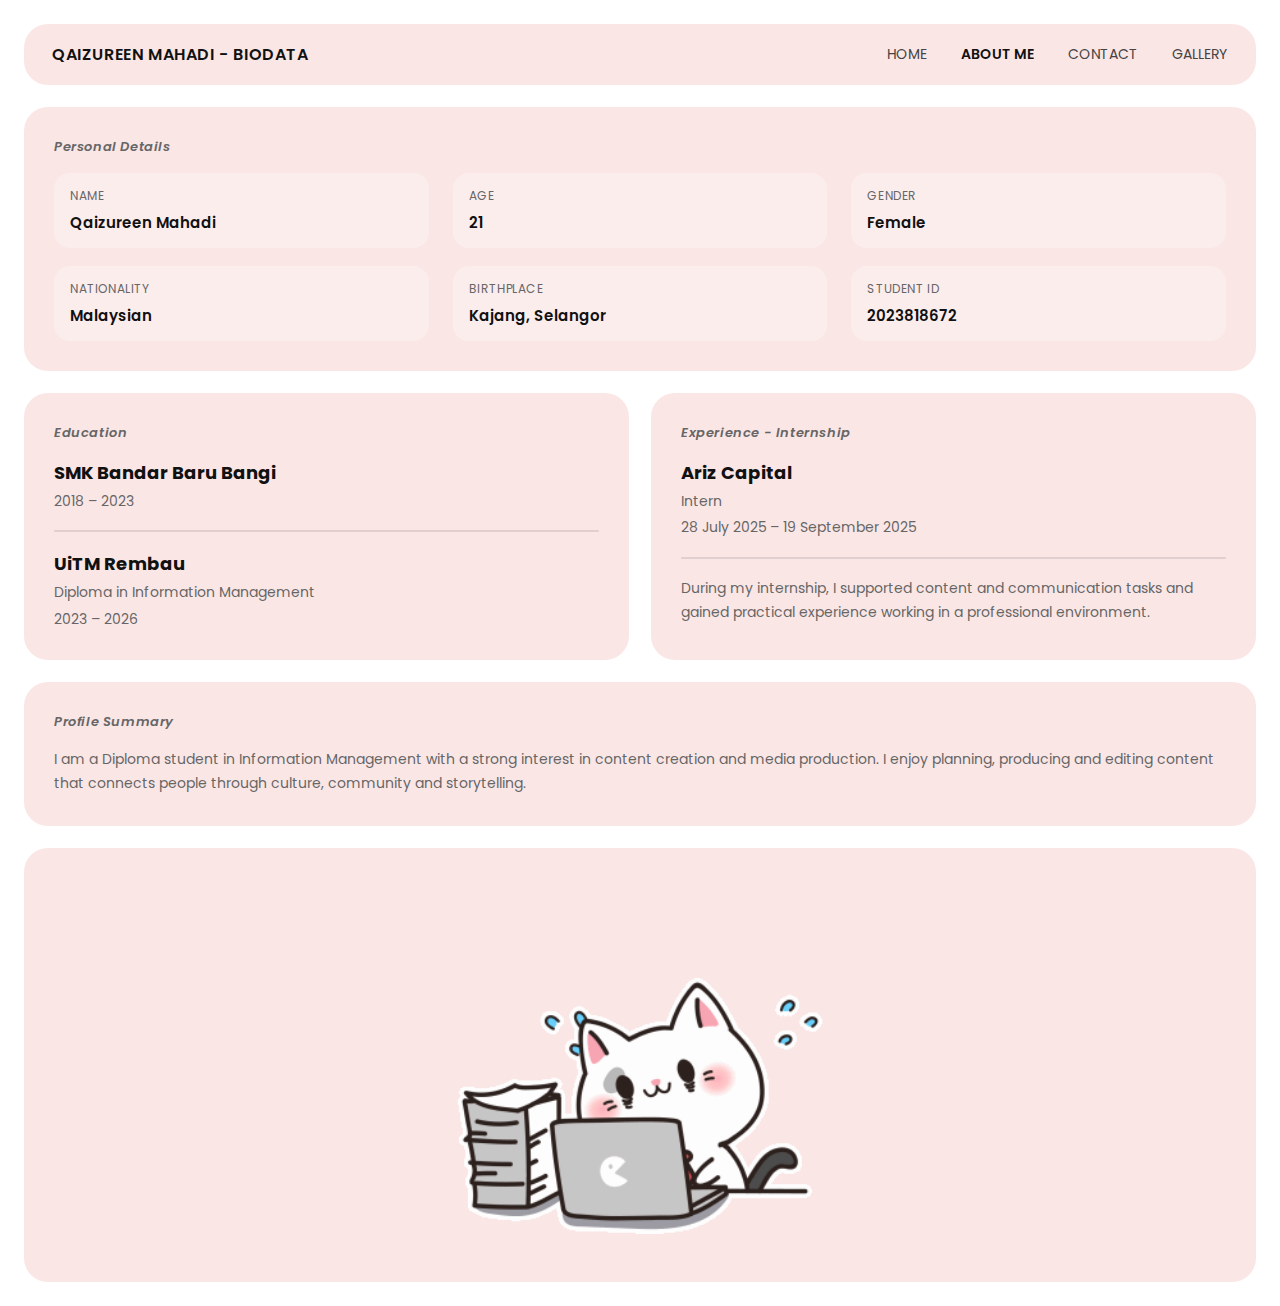
<file: about.html>
<!DOCTYPE html>
<html lang="en">
<head>
  <meta charset="UTF-8" />
  <meta name="viewport" content="width=device-width, initial-scale=1.0" />
  <title>Qaizureen Mahadi - About</title>

  <link rel="stylesheet" href="style.css" />
  <link href="https://fonts.googleapis.com/css2?family=Poppins:wght@400;600;700&display=swap" rel="stylesheet">
</head>

<body>
  <div class="page">

    <!-- Top pill navbar -->
    <header class="topbar">
      <div class="logo">QAIZUREEN MAHADI - BIODATA</div>

      <nav class="nav">
        <a href="index.html">HOME</a>
        <a class="active" href="about.html">ABOUT ME</a>
        <a href="https://linktr.ee/qaizureenmahadi">CONTACT</a>
        <a href="gallery.html">GALLERY</a>

      </nav>
    </header>

    <!-- About Layout -->
    <main class="about-grid">

<!-- Personal Details (full width) -->
<section class="card personal-card">
  <p class="about-eyebrow">Personal Details</p>

  <div class="personal-grid">
    <div class="personal-item">
      <p class="personal-label">Name</p>
      <p class="personal-value">Qaizureen Mahadi</p>
    </div>

    <div class="personal-item">
      <p class="personal-label">Age</p>
      <p class="personal-value">21</p>
    </div>

    <div class="personal-item">
      <p class="personal-label">Gender</p>
      <p class="personal-value">Female</p>
    </div>

    <div class="personal-item">
      <p class="personal-label">Nationality</p>
      <p class="personal-value">Malaysian</p>
    </div>

    <div class="personal-item">
      <p class="personal-label">Birthplace</p>
      <p class="personal-value">Kajang, Selangor</p>
    </div>

    <div class="personal-item">
      <p class="personal-label">Student ID</p>
      <p class="personal-value">2023818672</p>
    </div>
  </div>
</section>


      <!-- Education (top-left) -->
      <section class="card about-card">
        <p class="about-eyebrow">Education</p>

        <div class="about-item">
          <p class="about-title">SMK Bandar Baru Bangi</p>
          <p class="about-meta">2018 – 2023</p>
        </div>

        <div class="about-divider"></div>

        <div class="about-item">
          <p class="about-title">UiTM Rembau</p>
          <p class="about-meta">Diploma in Information Management</p>
          <p class="about-meta">2023 – 2026</p>
        </div>
      </section>

      <!-- Internship (top-right) -->
      <section class="card about-card">
        <p class="about-eyebrow">Experience - Internship</p>

        <div class="about-item">
          <p class="about-title">Ariz Capital</p>
          <p class="about-meta">Intern</p>
          <p class="about-meta">28 July 2025 – 19 September 2025</p>
        </div>

        <div class="about-divider"></div>

        <p class="about-text">
          During my internship, I supported content and communication tasks and gained practical experience working in a professional environment.
        </p>
      </section>

      <!-- Summary (bottom full-width) -->
      <section class="card about-wide">
        <p class="about-eyebrow">Profile Summary</p>

        <p class="about-text">
          I am a Diploma student in Information Management with a strong interest in content creation and media production.
          I enjoy planning, producing and editing content that connects people through culture, community and storytelling.
        </p>
      </section>

      <!-- GIF showcase -->
<section class="card about-gif">
  <img src="images/busy-cat.gif" alt="Creative GIF showcase">
</section>

    </main>

  </div>
</body>
</html>
</file>
<file: style.css>
:root{
  --bg: #ffffff;

  /* Card colours */
  --pink-100: #fbe6e6;
  --pink-200: #f6b7b0;

  /* Text */
  --text: #111111;
  --muted: #666666;

  /* Layout */
  --radius: 24px;
  --gap: 22px;

  --font: "Poppins", system-ui, -apple-system, Segoe UI, Roboto, Arial, sans-serif;
}

*{ box-sizing: border-box; margin: 0; padding: 0; }

body{
  background: var(--bg);
  font-family: var(--font);
  color: var(--text);
}

a{ color: inherit; text-decoration: none; }

/* Full-window wrapper with a small white margin */
.page{
  width: 100%;
  max-width: none;
  margin: 0;
  padding: 24px;
}

/* Top pill navbar */
.topbar{
  display: flex;
  align-items: center;
  justify-content: space-between;
  background: var(--pink-100);
  border-radius: var(--radius);
  padding: 18px 28px;
  margin-bottom: var(--gap);
  width: 100%;
}

.logo{
  font-weight: 600;
  letter-spacing: 0.6px;
}

.nav{
  display: flex;
  gap: 34px;
}

.nav a{
  font-size: 14px;
  color: #444;
}

/* Main grid */
.grid{
  display: grid;
  gap: var(--gap);
  width: 100%;
  grid-template-columns: 1.35fr 1fr 1.35fr;
  grid-template-rows: 1fr 0.75fr;
  min-height: calc(100vh - 120px);
}

/* Cards */
.card{
  background: var(--pink-100);
  border-radius: var(--radius);
  padding: 30px;
}

/* Title card */
.title-card{
  grid-column: 1;
  grid-row: 1;
  padding: 36px;
  display: flex;
  flex-direction: column;
  justify-content: space-between;
}

.title-card h1{
  font-size: clamp(44px, 4.2vw, 72px);
  line-height: 1.05;
  letter-spacing: -0.6px;
}

.title-card .italic{
  font-style: italic;
  font-weight: 400;
}

.title-card .bold{
  font-weight: 700;
}

.icon-flower{
  width: 56px;
  height: 56px;
  border-radius: 50%;
  border: 2px solid rgba(0,0,0,0.08);
  margin-left: auto;
  opacity: 0.6;
}

.hero-eyebrow{
  font-size: 44px;
  font-style: italic;
  font-weight: 600;
  color: var(--muted);
  letter-spacing: 0.3px;
  margin-bottom: 14px;
}


/* Image card */
.image-card{
  grid-column: 2;
  grid-row: 1;
  padding: 0;
  overflow: hidden;
}

.image-card img{
  width: 100%;
  height: 100%;
  object-fit: cover;
  display: block;
}

/* Projects card */
.projects-card{
  grid-column: 3;
  grid-row: 1 / 3;
  padding: 22px;
  display: flex;
  flex-direction: column;
  gap: 14px;
}

.projects-top{
  display: flex;
  flex-direction: column;
  gap: 12px;
}

.project-row{
  display: flex;
  align-items: center;
  justify-content: space-between;
  padding: 10px 6px;
  font-weight: 600;
  font-size: 22px;
}

.project-row.featured{
  font-size: 24px;
}

.arrow{
  font-size: 22px;
}

/* ---------- VIDEO PREVIEW ---------- */

.project-preview{
  background: rgba(255,255,255,0.35);
  border-radius: 18px;
  overflow: hidden;
  position: relative;
}

/* Video behaves like image */
.project-preview video{
  width: 100%;
  height: 573px;
  object-fit: cover;
  display: block;
}

/* Sound toggle button */
.sound-toggle{
  position: absolute;
  bottom: 10px;
  right: 10px;
  background: rgba(0,0,0,0.65);
  color: #fff;
  border: none;
  border-radius: 999px;
  padding: 6px 10px;
  font-size: 14px;
  cursor: pointer;
}

.sound-toggle:hover{
  background: rgba(0,0,0,0.85);
}

/* ---------------------------------- */

.divider{
  height: 2px;
  background: rgba(0,0,0,0.10);
  border-radius: 999px;
}

/* Push bottom pill down */
.projects-bottom{
  margin-top: auto;
}

/* Social pill */
.social-pill{
  background: rgba(255,255,255,0.35);
  border-radius: 18px;
  padding: 16px 18px;
  display: flex;
  justify-content: space-around;
  font-size: 12px;
  letter-spacing: 0.8px;
}

/* Bio card */
.bio-card{
  grid-column: 1;
  grid-row: 2;
  display: flex;
  flex-direction: column;
  justify-content: space-between;
  gap: 18px;
}

.icon-spark{
  width: 26px;
  height: 26px;
  border-radius: 8px;
  background: rgba(0,0,0,0.08);
  opacity: 0.6;
}

.bio-card p{
  color: var(--muted);
  line-height: 1.7;
  font-size: 23px;
  max-width: 620px;
}

.bio-title{
  font-size: 44px;
  font-style: italic;
  font-weight: 600;
  color: var(--muted);
  margin-bottom: 10px;
  letter-spacing: 0.3px;
}

/* Contact card */
.contact-card{
  grid-column: 2;
  grid-row: 2;
  background: var(--pink-200);
  display: flex;
  flex-direction: column;
  justify-content: space-between;
}

.contact-top{
  display: flex;
  justify-content: space-between;
  align-items: flex-start;
  color: #333;
  font-size: 20px;
  opacity: 0.85;
}

.contact-link{
  font-size: clamp(34px, 3.2vw, 52px);
  font-weight: 700;
  letter-spacing: -0.5px;
  line-height: 1.05;

  display: inline-block;
  transition: opacity 0.25s ease,
              transform 0.25s ease,
              text-shadow 0.25s ease;
}

.contact-qr{
  background: rgba(255,255,255,0.35);
  border-radius: 16px;
  padding: 14px;

  width: fit-content;
  margin: 0 auto 16px auto;  

  display: flex;
  justify-content: center;
  align-items: center;
}


.contact-qr img{
  width: 200px;        /* adjust size here */
  height: auto;
  display: block;
  border-radius: 10px;
}

/* Hover effect ONLY on the text */
.contact-link:hover{
  opacity: 0.65;             
  transform: translateY(-2px);
  text-shadow: 0 6px 20px rgba(0,0,0,0.12);
}

/* Clickable social column (YouTube) */
.social-column{
  display: flex;
  align-items: center;
  justify-content: center;

  background: rgba(255,255,255,0.35);
  border-radius: 18px;
  padding: 18px;

  font-size: 12px;
  letter-spacing: 0.8px;
  color: #111;

  cursor: pointer;
  transition: 
    background 0.25s ease,
    transform 0.25s ease,
    box-shadow 0.25s ease;
}

/* Hover effect */
.social-column:hover{
  background: rgba(255,255,255,0.55);
  transform: translateY(-2px);
  box-shadow: 0 6px 18px rgba(0,0,0,0.08);
}

/* Optional: active click feedback */
.social-column:active{
  transform: translateY(0);
  box-shadow: 0 3px 10px rgba(0,0,0,0.06);
}

/* Video description under Latest Post */
.video-description{
  margin-top: 35px;
  padding: 6px 4px 0;
}

.video-tagline{
  font-size: 44px;
  font-weight: 600;
  font-style: italic;
  color: #333;
  margin-bottom: 35px;
}

.video-text{
  font-size: 16px;
  line-height: 1.7;
  color: var(--muted);
  max-width: 630px;
}


/* ---------------------------
   ABOUT PAGE LAYOUT
 */

/* highlight active nav item */
.nav a.active{
  font-weight: 600;
  color: #111;
}

/* 2 columns top, 1 column full-width bottom */
.about-grid{
  display: grid;
  gap: var(--gap);
  width: 100%;
  grid-template-columns: 1fr 1fr;
  grid-template-rows: auto auto;
}

/* shared about card styling */
.about-card{
  padding: 30px;
}

/* full width bottom card */
.about-wide{
  grid-column: 1 / -1;
  padding: 30px;
}

/* small heading above sections */
.about-eyebrow{
  font-size: 13px;
  font-style: italic;
  font-weight: 600;
  color: var(--muted);
  letter-spacing: 0.6px;
  margin-bottom: 16px;
}

/* items */
.about-item{
  display: flex;
  flex-direction: column;
  gap: 4px;
}

.about-title{
  font-size: 18px;
  font-weight: 700;
  color: var(--text);
}

.about-meta{
  font-size: 14px;
  color: var(--muted);
  line-height: 1.6;
}

.about-text{
  font-size: 14px;
  color: var(--muted);
  line-height: 1.7;
}

/* divider line */
.about-divider{
  height: 2px;
  background: rgba(0,0,0,0.10);
  border-radius: 999px;
  margin: 18px 0;
}

/* responsive */
@media (max-width: 980px){
  .about-grid{
    grid-template-columns: 1fr;
  }
  .about-wide{
    grid-column: auto;
  }
}


.about-gif{
  grid-column: 1 / -1;          
  display: flex;
  align-items: center;          
  justify-content: center;      
  padding: 48px 24px;
  min-height: 320px;          
}

/* GIF itself */
.about-gif img{
  max-width: 380px;             
  width: 100%;
  height: auto;
  border-radius: 20px;
  opacity: 0.95;
}



/* 
   GALLERY PAGE
 */

.gallery-hero{
  padding: 34px;
  display: flex;
  flex-direction: column;
  gap: 8px;
}

.gallery-eyebrow{
  font-size: 13px;
  font-style: italic;
  font-weight: 600;
  color: var(--muted);
  letter-spacing: 0.6px;
}

.gallery-title{
  font-size: clamp(40px, 4vw, 56px);
  font-weight: 700;
  letter-spacing: -0.6px;
  line-height: 1.05;
}

.gallery-sub{
  font-size: 14px;
  color: var(--muted);
  line-height: 1.7;
  max-width: 560px;
}

/* 3 image cards */
.gallery-grid{
  margin-top: var(--gap);
  display: grid;
  gap: var(--gap);
  grid-template-columns: repeat(3, 1fr);
}

.gallery-card{
  padding: 18px;
  display: flex;
  flex-direction: column;
  gap: 14px;
}

.gallery-media{
  border-radius: 18px;
  overflow: hidden;
  background: rgba(255,255,255,0.35);
}

.gallery-media img{
  width: 100%;
  height: 650px;          
  object-fit: cover;
  display: block;
}

.gallery-caption{
  padding: 4px 6px 10px;
}

.cap-title{
  font-size: 16px;
  font-weight: 700;
  color: var(--text);
  margin-bottom: 6px;
}

.cap-text{
  font-size: 14px;
  line-height: 1.7;
  color: var(--muted);
}

/*Hover effect*/
.gallery-card{
  transition: transform 0.25s ease, box-shadow 0.25s ease, background 0.25s ease;
}

.gallery-card:hover{
  transform: translateY(-2px);
  box-shadow: 0 10px 24px rgba(0,0,0,0.06);
}

/* Responsive */
@media (max-width: 980px){
  .gallery-grid{
    grid-template-columns: 1fr;
  }

  .gallery-media img{
    height: 320px;
  }
}

/* ---------------------------
   ABOUT PAGE – PERSONAL DETAILS
---------------------------- */

.personal-card{
  grid-column: 1 / -1; /* full width */
  padding: 30px;
}

.personal-grid{
  display: grid;
  gap: 18px 24px;
  grid-template-columns: repeat(3, 1fr);
  margin-top: 10px;
}

.personal-item{
  background: rgba(255,255,255,0.30);
  border-radius: 16px;
  padding: 14px 16px;
}

.personal-label{
  font-size: 12px;
  letter-spacing: 0.6px;
  color: var(--muted);
  text-transform: uppercase;
  margin-bottom: 6px;
}

.personal-value{
  font-size: 15px;
  font-weight: 600;
  color: var(--text);
}

/* responsive */
@media (max-width: 980px){
  .personal-grid{
    grid-template-columns: 1fr;
  }
}

/* YOUTUBE SHORTS PREVIEW */

.youtube-wrapper{
  position: relative;
  width: 100%;
  aspect-ratio: 9 / 16;     
  max-height: 470px;        
  border-radius: 18px;
  overflow: hidden;
  background: #000;         
}


.youtube-wrapper iframe{
  position: absolute;
  inset: 0;
  width: 100%;
  height: 100%;
  border: 0;
}


.youtube-wrapper{
  transition: transform 0.25s ease, box-shadow 0.25s ease;
}

.youtube-wrapper:hover{
  transform: translateY(-2px);
  box-shadow: 0 8px 20px rgba(0,0,0,0.08);
}

.gallery-audio {
  background: #fde9e5;
  border-radius: 18px;
  padding: 20px;
  margin: 24px auto 40px;
  max-width: 420px;
  text-align: center;
}

.audio-label {
  font-size: 0.85rem;
  letter-spacing: 0.05em;
  text-transform: uppercase;
  opacity: 0.6;
  margin-bottom: 10px;
}

.gallery-audio audio {
  width: 100%;
  outline: none;
}
</file>
